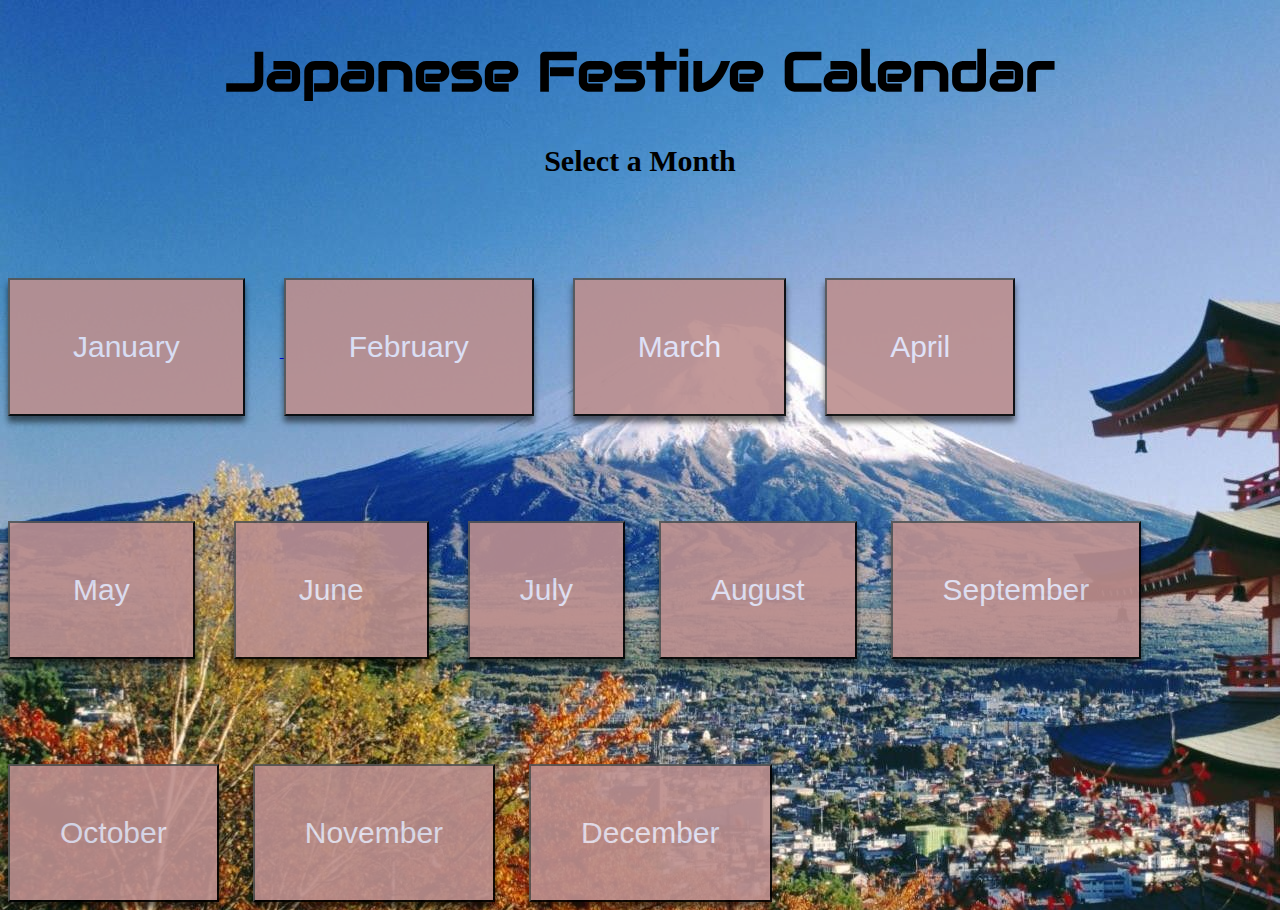
<file: index.html>
<!DOCTYPE html>
<html>
<head>
    <title>Japanese Festival Calendar</title>
    <link rel="stylesheet" href="style.css">
    <link rel="stylesheet" href="https://fonts.googleapis.com/css?family=Audiowide">
</head>
<body style="background-image: url(images/background1.jpg);">
    <div class="background"></div>
    <!-- Home Screen-->
    <h1> Japanese Festive Calendar</h1>
    <h2> Select a Month </h2>
    <a href="january.html">
        <button class="btn"><span>January</span></button>
    </a>
    <button class="btn">February</button>
    <button class="btn">March</button>
    <button class="btn">April</button>
    <button class="btn">May</button>
    <button class="btn">June</button>
    <button class="btn2">July</button>
    <button class="btn2">August</button>
    <button class="btn2">September</button>
    <button class="btn2">October</button>
    <button class="btn2">November</button>
    <button class="btn2">December</button>
</body>
</html>
</file>
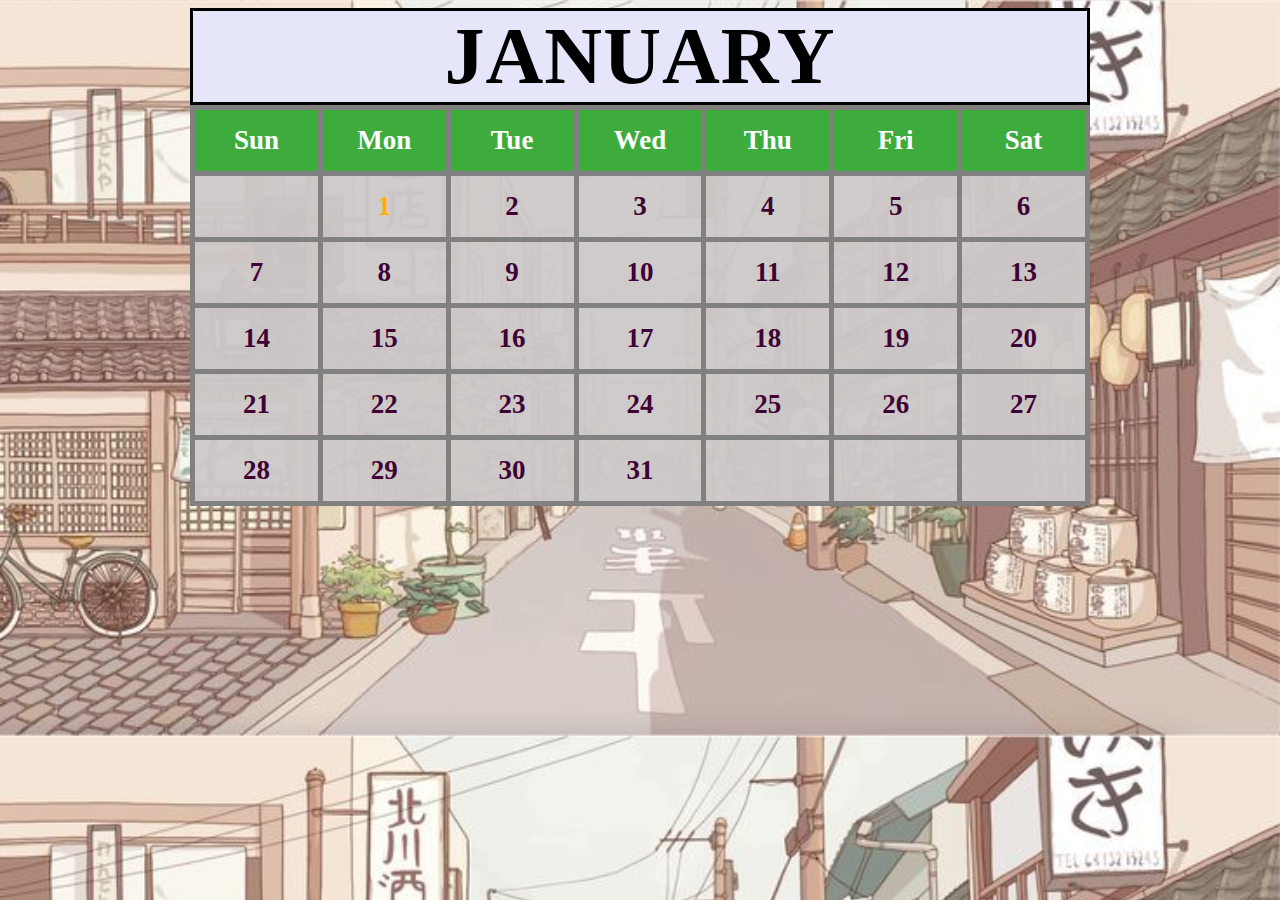
<file: january.html>
<!DOCTYPE html>
<html>
<head>
    <title>January Calendar</title>
    <link rel="stylesheet" href="style.css">
</head>
<body style="background-size: cover;">
    <div class="calendar">
        <div class="month">
            <strong>JANUARY</strong>
        </div>

        <table>
            <tr>
                <th>Sun</th>
                <th>Mon</th>
                <th>Tue</th>
                <th>Wed</th>
                <th>Thu</th>
                <th>Fri</th>
                <th>Sat</th>
            </tr>
            <tr>
                <td></td>
                <td style="color:rgb(255, 174, 0)"><a href="index.html">1</a></td>
                <td>2</td>
                <td>3</td>
                <td>4</td>
                <td>5</td>
                <td>6</td>
            </tr>
            <tr>
                <td>7</td>
                <td>8</td>
                <td>9</td>
                <td>10</td>
                <td>11</td>
                <td>12</td>
                <td>13</td>
            </tr>
            <tr>
                <td>14</td>
                <td>15</td>
                <td>16</td>
                <td>17</td>
                <td>18</td>
                <td>19</td>
                <td>20</td>
            </tr>
            <tr>
                <td>21</td>
                <td>22</td>
                <td>23</td>
                <td>24</td>
                <td>25</td>
                <td>26</td>
                <td>27</td>
            </tr>
            <tr>
                <td>28</td>
                <td>29</td>
                <td>30</td>
                <td>31</td>
                <td></td>
                <td></td>
                <td></td>
            </tr>
        </table>
    </div>

    <!-- <h3>Note: The calendar depicted above is based on January 2024's calendar, however the date of the holiday remains the same.</h3> -->



</body>
</html>
</file>
<file: style.css>
body {
    background-image: url(images/background2.jpg);
}
/* Main Page */
h1 {
    font-size: 55px;
    font-family: "Audiowide", sans-serif;
    text-align: center;
}
h2 {
    font-size: 30px;
    text-align: center;
    margin-bottom: 100px;
}
.btn {
    cursor: pointer;
    background-color: rosybrown;
    font-size: 30px;
    color: lavender;
    padding: 50px 63px;
    margin-right: 35px;
    margin-bottom: 105px;
    opacity: 0.9;
    box-shadow: 0 6px 6px rgba(0, 0, 0, 0.6);

    transition: all 0.25s ease;
    &:hover {
    color:white;
    background: rgb(82, 171, 82);
    }
    &:active {
    letter-spacing: 2px ;
    }
}
.btn2 {
    cursor: pointer;
    background-color:rosybrown;
    font-size: 30px;
    color: lavender;
    padding: 50px 50px;
    margin-right: 30px;
    opacity: 0.9;
    box-shadow: 0 6px 6px rgba(0, 0, 0, 0.6);

    transition: all 0.25s ease;
    &:hover {
    color:white;
    background: rgb(82, 171, 82);
    }
    &:active {
    letter-spacing: 2px ;
    }
}

/* Calendar Stuff */
.calendar {
    margin: auto;
    max-width: 900px;
    font-family: serif;
    font-weight: bold;
    color: black;
}
.month {
    text-align: center;
    background: lavender;
    font-size: 80px;
    letter-spacing: 1px;
    color: black;
    border: 3px solid black;
}

table, th, td {
    width: 100%;
    table-layout: fixed;
    text-align: center;
    font-size: 27px;
    border-collapse: collapse;
    border: 5px solid gray;
}

tr, th, td {
    padding: 15px;
}

th {
    background: #3dac3d;
    color: white;
    font-family: arial black;
}

td {
    background: rgba(205, 201, 201, 0.95);
    color: rgb(62, 2, 53);
    position: relative;
}

td a {
    /* Clickable cell for dates with holidays */
    display: block;
    color: inherit;
    text-decoration: none;
    height: 100%;
    width: 100%;
    padding: 15px;
    top: 0;
    left: 0;
    right: 0;
    bottom: 0;
    box-sizing: border-box;
    position: absolute;
}

td:hover {
    background: green;
}
</file>
